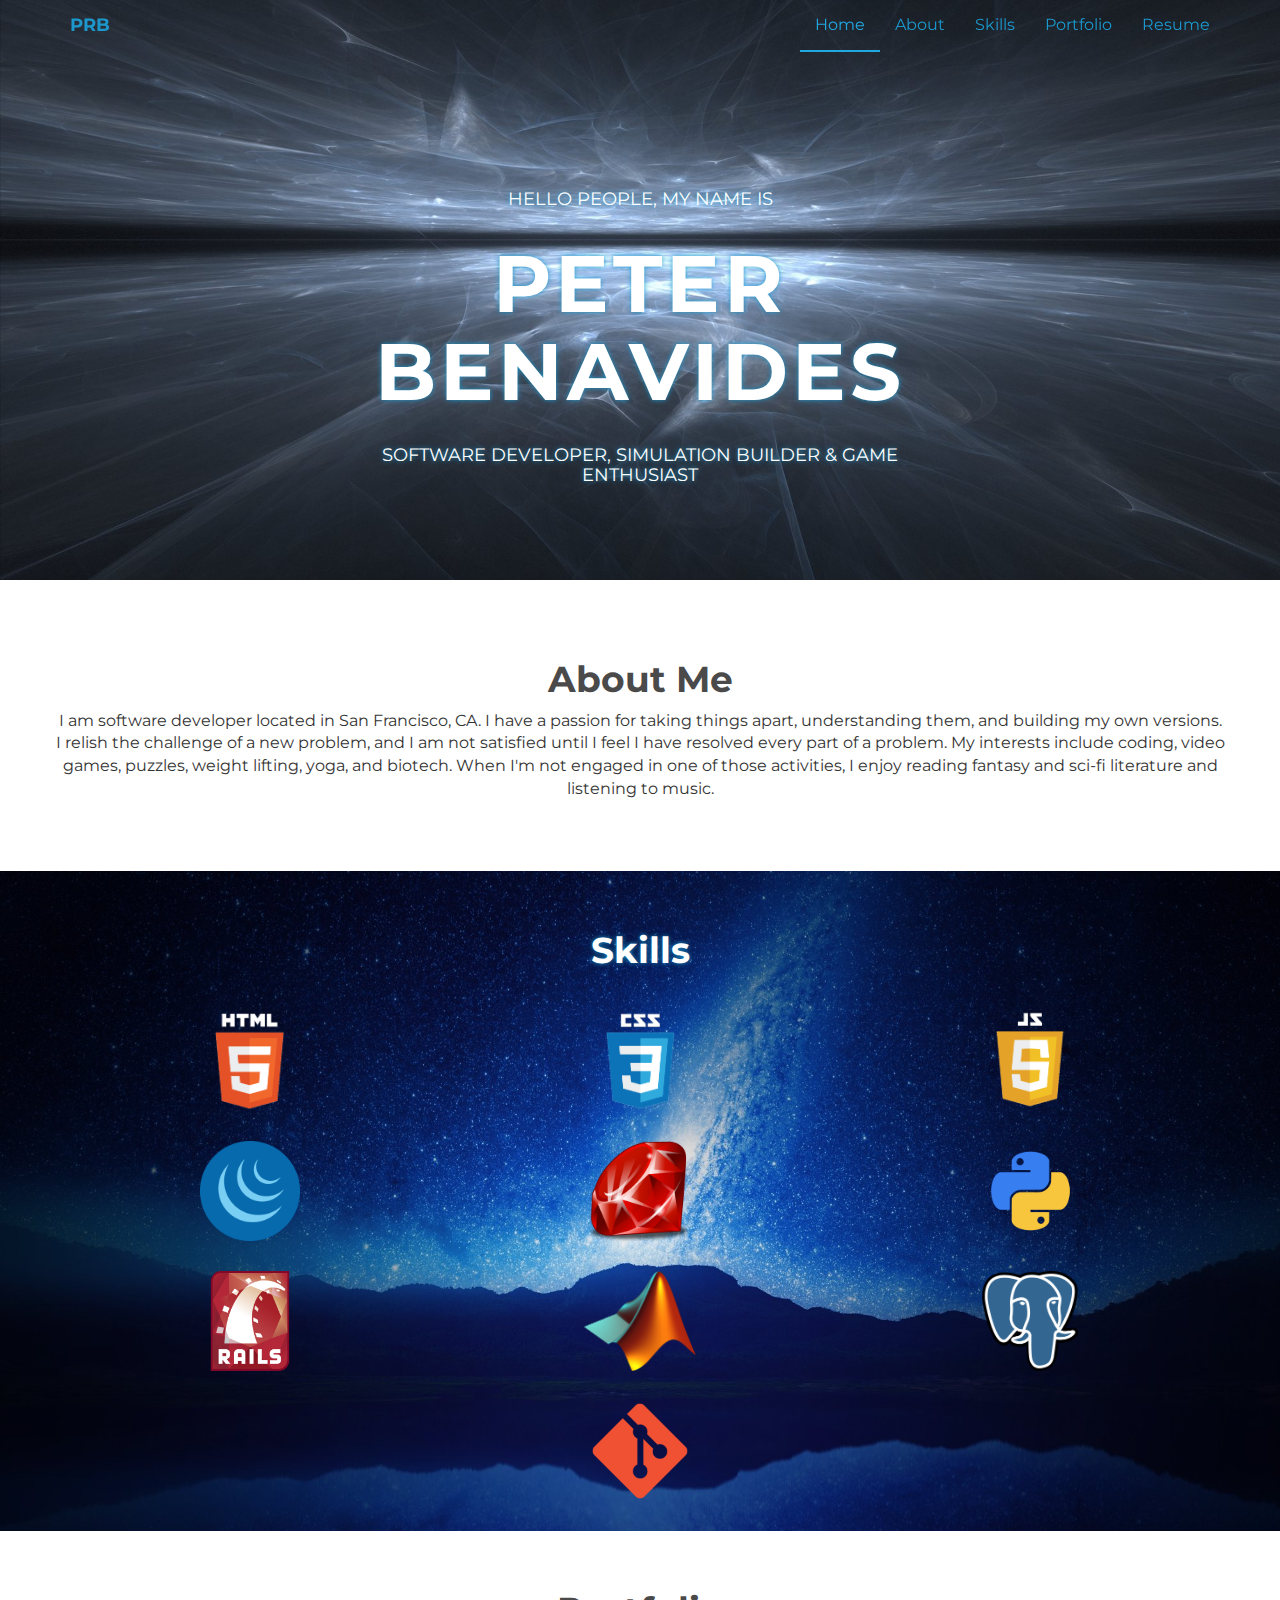
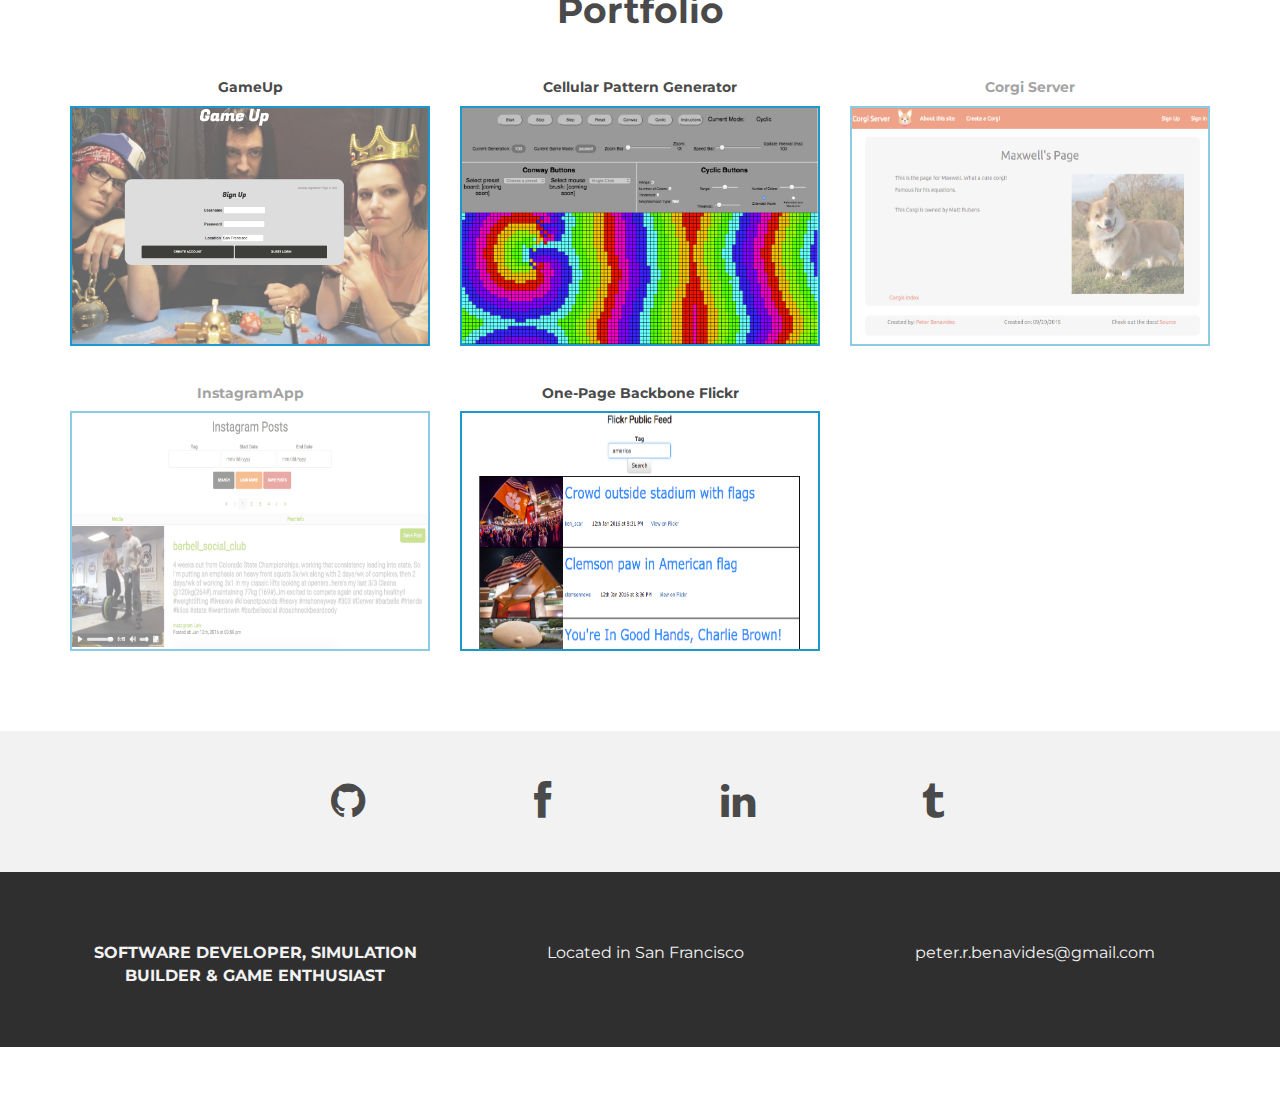
<file: index.html>
<!DOCTYPE html>
<html lang="en">
  <head>
    <meta charset="utf-8">
    <meta http-equiv="X-UA-Compatible" content="IE=edge">
    <meta name="viewport" content="width=device-width, initial-scale=1">
    <meta name="description" content="">
    <meta name="author" content="">
    <link rel="shortcut icon" href="assets/img/my_icon.gif">
    <script type="text/javascript" src="assets/js/animations.js"></script>

    <title>Peter Benavides on the Web</title>

    <!-- Bootstrap core CSS -->
    <link href="assets/css/bootstrap.css" rel="stylesheet">

    <!-- Custom styles for this template -->
    <link href="assets/css/style.css" rel="stylesheet">
    <link href="assets/css/font-awesome.min.css" rel="stylesheet">

    <!-- Just for debugging purposes. Don't actually copy this line! -->
    <!--[if lt IE 9]><script src="../../assets/js/ie8-responsive-file-warning.js"></script><![endif]-->

    <!-- HTML5 shim and Respond.js IE8 support of HTML5 elements and media queries -->
    <!--[if lt IE 9]>
      <script src="https://oss.maxcdn.com/libs/html5shiv/3.7.0/html5shiv.js"></script>
      <script src="https://oss.maxcdn.com/libs/respond.js/1.4.2/respond.min.js"></script>
    <![endif]-->
  </head>

  <body>

    <!-- Static navbar -->
    <div class="navbar navbar-default navbar-fixed-top" role="navigation">
      <div class="container">
        <div class="navbar-header">
          <button type="button" class="navbar-toggle" data-toggle="collapse" data-target=".navbar-collapse">
            <span class="sr-only">Toggle navigation</span>
            <span class="icon-bar"></span>
            <span class="icon-bar"></span>
            <span class="icon-bar"></span>
          </button>
          <a class="navbar-brand" href="#" id="brand-link">PRB</a>
        </div>
        <div class="navbar-collapse collapse">
          <ul class="nav navbar-nav navbar-right">
            <li class="active"><a href="#" id="home-link">Home</a></li>
            <li><a href="#" id="about-link">About</a></li>
            <li><a href="#" id="skills-link">Skills</a></li>
            <li><a href="#" id="works-link">Portfolio</a></li>
            <li><a href="/personal/PeterBenavidesResume.pdf">Resume</a></li>
          </ul>
        </div><!--/.nav-collapse -->
      </div>
    </div>


	<div id="headerwrap">
	    <div class="container">
			<div class="row">
				<div class="col-lg-6 col-lg-offset-3 header-text">
					<h4>HELLO PEOPLE, MY NAME IS</h4>
					<h1>PETER BENAVIDES</h1>
					<h4>SOFTWARE DEVELOPER, SIMULATION BUILDER & GAME ENTHUSIAST</h4>
				</div>
			</div><! --/row -->
	    </div> <!-- /container -->
	</div><! --/headerwrap -->

  <div class="container about-me-container">
    <div class="row centered mb">
      <h1>About Me</h1>
      <div class="col-lg-4-offset-4">
        I am software developer located in San Francisco, CA.  I have a passion for taking things apart, understanding them, and building my own versions. I relish the challenge of a new problem, and I am not satisfied until I feel I have resolved every part of a problem.
        My interests include coding, video games, puzzles, weight lifting, yoga, and biotech. When I'm not engaged in one of those activities, I enjoy reading fantasy and sci-fi literature and listening to music.
      </div>

    </div>
  </div>

  <div id="aboutwrap">
    <div class="container">
      <div class="row centered">
        <h1>Skills</h1>
        <div class="col-lg-4 col-md-4 col-sm-4 gallery">
          <img src="assets/img/badges/HTML.png" class="img-responsive" />
        </div>
        <div class="col-lg-4 col-md-4 col-sm-4 gallery">
          <img src="assets/img/badges/CSS.png" class="img-responsive" />
        </div>
        <div class="col-lg-4 col-md-4 col-sm-4 gallery">
          <img src="assets/img/badges/Javascript.png" class="img-responsive" />
        </div>
        <div class="col-lg-4 col-md-4 col-sm-4 gallery">
          <img src="assets/img/badges/jQuery.png" class="img-responsive" />
        </div>
        <div class="col-lg-4 col-md-4 col-sm-4 gallery">
          <img src="assets/img/badges/Ruby.png" class="img-responsive" />
        </div>
        <div class="col-lg-4 col-md-4 col-sm-4 gallery">
          <img src="assets/img/badges/Python.png" class="img-responsive" />
        </div>
        <div class="col-lg-4 col-md-4 col-sm-4 gallery">
          <img src="assets/img/badges/Rails.png" class="img-responsive" />
        </div>
        <div class="col-lg-4 col-md-4 col-sm-4 gallery">
          <img src="assets/img/badges/MATLAB.png" class="img-responsive" />
        </div>
        <div class="col-lg-4 col-md-4 col-sm-4 gallery">
          <img src="assets/img/badges/PostgreSQL.png" class="img-responsive" />
        </div>
        <div class="col-lg-12 col-md-12 col-sm-12 gallery">
          <img src="assets/img/badges/git.png" class="img-responsive" />
        </div>
      </div>
    </div>
  </div>

	<section id="works"></section>
	<div class="container">
		<div class="row centered portfolio-container mb">
			<h1>Portfolio</h1>

			<div class="col-lg-4 col-md-4 col-sm-4 gallery">
        <h5>GameUp</h5>
				<a href="http://game-up.herokuapp.com/"><img src="assets/img/portfolio/game-up.png" class="img-responsive"></a>
			</div>
			<div class="col-lg-4 col-md-4 col-sm-4 gallery">
        <h5>Cellular Pattern Generator</h5>
				<a href="CCA/GoL.html"><img src="assets/img/portfolio/CCA.png" class="img-responsive"></a>
			</div>
			<div class="col-lg-4 col-md-4 col-sm-4 gallery" style="pointer-events: none; opacity: 0.5">
        <h5>Corgi Server</h5>
				<a href="http://www.corgiserver.site"><img src="assets/img/portfolio/rails-lite.png" class="img-responsive"></a>
			</div>
      <div class="col-lg-4 col-md-4 col-sm-4 gallery" style="pointer-events: none; opacity: 0.5">
        <h5>InstagramApp</h5>
				<a href="http://peterinstagramapp.herokuapp.com"><img src="assets/img/portfolio/instagramapp.png" class="img-responsive"></a>
			</div>
      <div class="col-lg-4 col-md-4 col-sm-4 gallery">
        <h5>One-Page Backbone Flickr</h5>
				<a href="/backbone_scraper/index.html"><img src="assets/img/portfolio/backbone-one-page.png" class="img-responsive"></a>
			</div>
		</div><! --/row -->
	</div><! --/container -->

	<div id="social">
		<div class="container">
			<div class="row centered">
				<div class="col-lg-2 col-lg-offset-2">
					<a href="http://www.github.com/prb1222"><i class="fa fa-github"></i></a>
				</div>
				<div class="col-lg-2">
					<a href="#"><i class="fa fa-facebook"></i></a>
				</div>
				<div class="col-lg-2">
					<a href="http://www.linkedin.com/in/peterbenavides"><i class="fa fa-linkedin"></i></a>
				</div>
				<div class="col-lg-2">
					<a href="http://www.peterrbenavides.tumblr.com"><i class="fa fa-tumblr"></i></a>
				</div>

			</div><! --/row -->
		</div><! --/container -->
	</div><! --/social -->

	<div id="footerwrap">
		<div class="container">
			<div class="row centered">
				<div class="col-lg-4">
					<p><b>SOFTWARE DEVELOPER, SIMULATION BUILDER & GAME ENTHUSIAST</b></p>
				</div>

				<div class="col-lg-4">
					<p>Located in San Francisco</p>
				</div>
				<div class="col-lg-4">
					<p>peter.r.benavides@gmail.com</p>
				</div>
			</div>
		</div>
	</div><! --/footerwrap -->



    <!-- Bootstrap core JavaScript
    ================================================== -->
    <!-- Placed at the end of the document so the pages load faster -->
    <script src="https://ajax.googleapis.com/ajax/libs/jquery/1.11.0/jquery.min.js"></script>
    <script src="assets/js/bootstrap.min.js"></script>
    <script type="text/javascript">
      $(document).ready(function() {
        new PersonalSite.AnimationController();
      });
    </script>
  </body>
</html>
</file>
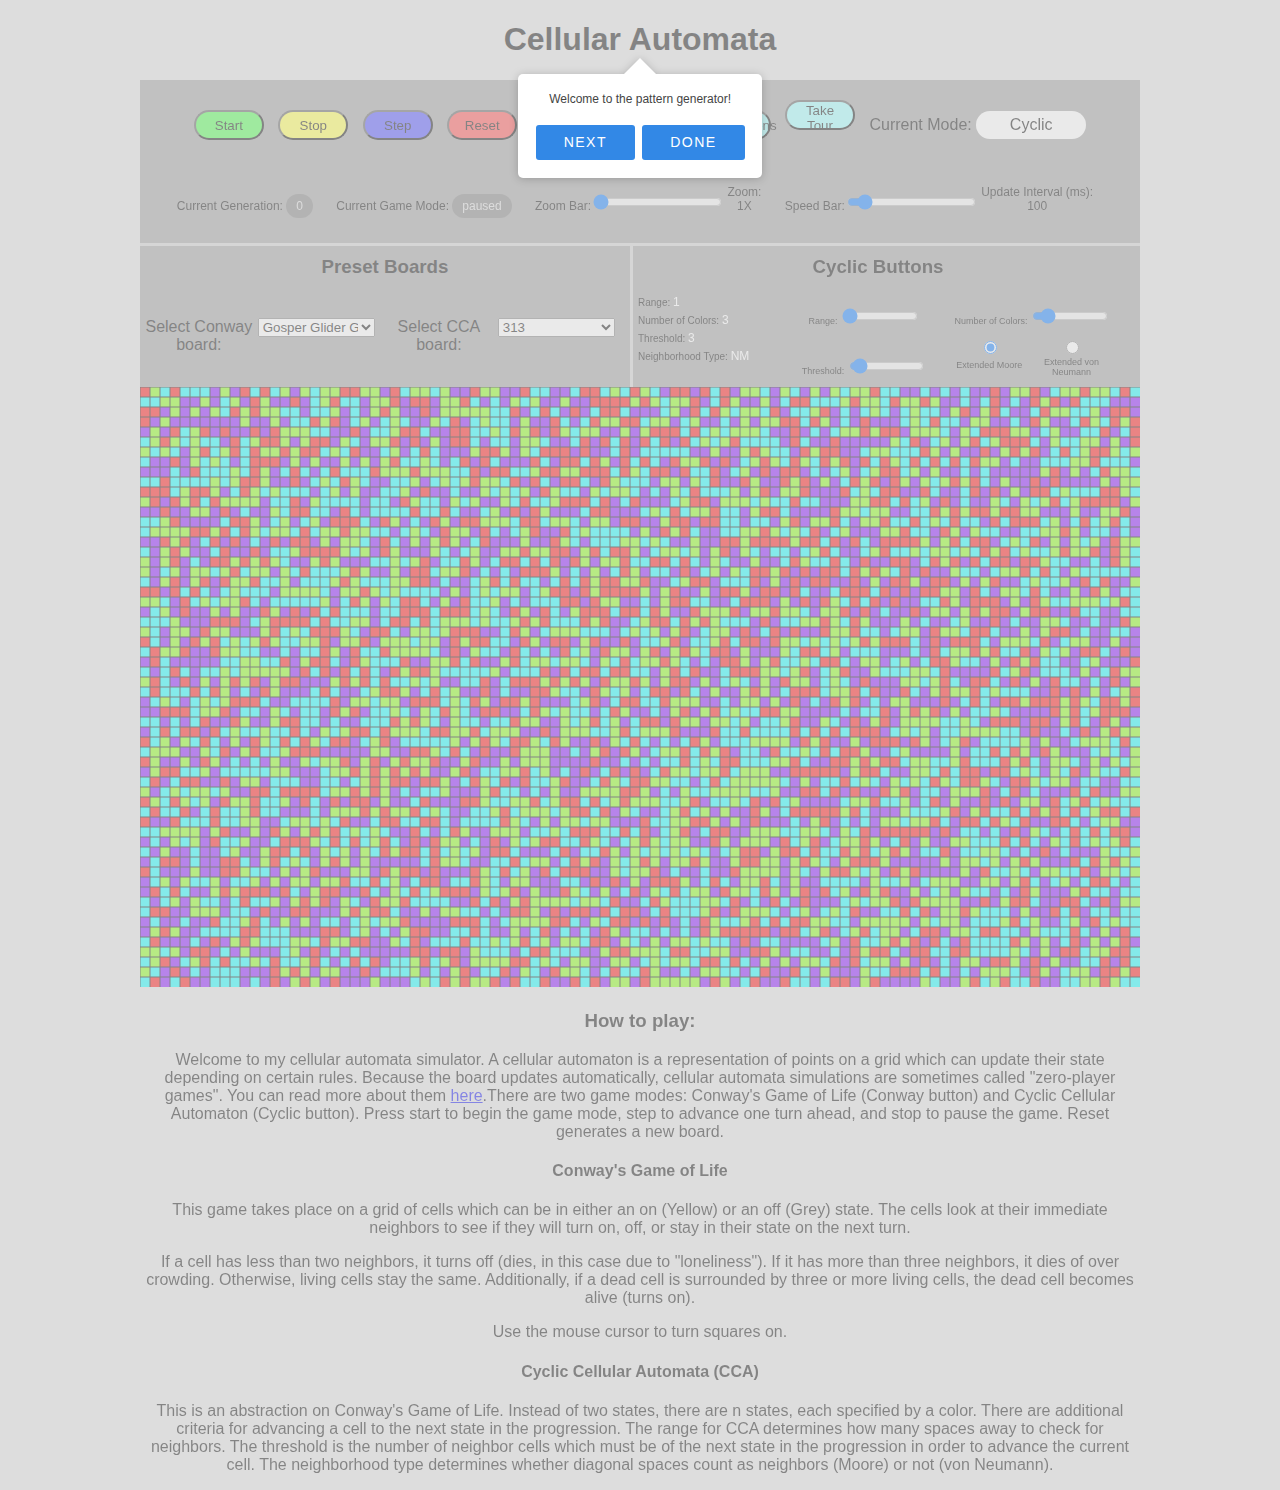
<file: CCA/GoL.html>
<!DOCTYPE html>
<html>
  <head>
    <meta charset="utf-8">
    <title>Conway's Game of Life</title>
    <link rel="stylesheet" type="text/css" href="./game.css">
    <link rel="stylesheet" type="text/css" href="shepherd/stylesheets/shepherd-theme-arrows.css" />
    <script src="./shepherd/javascripts/tether.js"></script>
    <script src="./shepherd/javascripts/shepherd.js"></script>
    <link rel="shortcut icon" href="../assets/img/my_icon.gif">
  </head>
  <body>
    <script src="https://ajax.googleapis.com/ajax/libs/jquery/2.1.3/jquery.min.js"></script>
    <script type="text/javascript" src="http://ajax.aspnetcdn.com/ajax/jquery.ui/1.8.10/jquery-ui.min.js"></script>
    <script src="./shepherd-tour.js"></script>
    <script src='./menubar.js'></script>
    <script src='./game.js'></script>
    <script src='./game-view.js'></script>
    <script src="./conway-designs.js"></script>
    <h1 class="header">Cellular Automata</h1>
    <div class="menu-bar-container">
      <div class="menu-bar">
        <div class="top-row">
          <div class="button-row">
            <button type="button" class="start-button">Start</button>
            <button type="button" class="stop-button">Stop</button>
            <button type="button" class="step-button">Step</button>
            <button type="button" class="reset-button">Reset</button>
            <button type="button" class="conway-button">Conway</button>
            <button type="button" class="cyclic-button">Cyclic</button>
            <button type="button" class="instructions-button">Instructions</button>
            <button type="button" class="tour-button">Take Tour</button>
            <div class="current-mode-status">Current Mode: <div class="current-mode">Cyclic</div></div>
          </div>
          <div class="input-range-row">
            <div class="generation-counter">
              Current Generation: <div class="counter">0</div>
            </div>
            <div class="game-mode">
              Current Game Mode: <div class="mode">paused</div>
            </div>
            <div class="zoom-collection">
              <label for="zoom-bar">Zoom Bar: </label><input type="range" class="slider" id="zoom-bar" min="0" max="100" value="0"/>
              <div class="zoom-status">
                Zoom: <div class="zoom">1X</div>
              </div>
            </div>
            <div class="speed-collection">
              <label for="speed-bar">Speed Bar: </label><input type="range" class="slider" id="speed-bar" min="10" max="1000" value="100"/>
              <div class="speed-status">
                Update Interval (ms): <div class="speed">100</div>
              </div>
            </div>
          </div>
        </div>
        <div class="bottom-row clear-fix">
          <div class="conway-buttons clear-fix">
            <h3>Preset Boards</h3>
            <div class="preset-dropdown-menu clear-fix">
              <div class="button-label">
                Select Conway board:
              </div>
              <select id="conway-options" class="preset-dropdown" >
                <option value="">Blank Board</option>
                <option value="gosper-gun" selected>Gosper Glider Gun</option>
                <option value="b52-gun">B25 Glider Gun</option>
                <option value="acorn">Acorn</option>
                <option value="garden-of-eden">Garden of Eden</option>
                <option value="garden-of-eden2">Garden of Eden II</option>
                <option value="weekender">Weekender</option>
                <option value="dragon">Dragon</option>
                <option value="seal">Seal</option>
                <option value="beehive-hassler">Beehive Hassler</option>
                <option value="toad-hassler">Toad Hassler</option>
                <option value="switch-engine">Switch Engine</option>
                <option value="chicken-wire">Chicken Wire</option>
                <option value="noahs-ark">Noah's Ark</option>
              </select>
            </div>
            <div class="cursor-painter clear-fix">
              <div class="button-label">
                Select CCA board:
              </div>
              <select id="cyclic-options" class="preset-dropdown" >
                <option value="R1/T3/C3/NM" selected>313</option>
                <option value="R2/T11/C3/NM">3-color bootstrap</option>
                <option value="R3/T10/C2/NN">Amoeba</option>
                <option value="R1/T1/C14/NN">CCA</option>
                <option value="R2/T5/C3/NN">Cubism</option>
                <option value="R3/T5/C8/NM">Cyclic Spirals</option>
                <option value="R2/T9/C4/NM">Fossil Debris</option>
                <option value="R1/T2/C4/NM">Imperfect</option>
                <option value="R2/T10/C3/NM">Lava Lamp</option>
                <option value="R2/T3/C5/NN">Maps</option>
                <option value="R1/T3/C4/NM">Perfect</option>
                <option value="R2/T2/C6/NN">Squarish Spirals</option>
                <option value="R3/T4/C5/NN">Strips</option>
                <option value="R2/T5/C8/NM">Turbulent Phase</option>
              </select>
            </div>
          </div>
          <div class="cyclic-buttons clear-fix">
            <h3>Cyclic Buttons</h3>
            <div class="cyclic-status-row clear-fix">
              <ul class="status-list">
                <li class="range-row">Range: <div class="status-input-field" id="range-status">1</div></li>
                <li class="num-colors-row">Number of Colors: <div class="status-input-field" id="num-colors-status">3</div></li>
                <li class="threshold-row">Threshold: <div class="status-input-field" id="threshold-status">3</div></li>
                <li class="neighborhood-row">Neighborhood Type: <div class="status-input-field" id="neighborhood-status">NM</div></li>
              </ul>
            </div>
            <div class="cyclic-input-row clear-fix">
              <div class="cyclic-top-row clear-fix">
                <div class="range-selector">
                  <label for="cyclic-range-bar">Range: </label><input type="range" class="slider" id="cyclic-range-bar" min="1" max="5" value="1">
                </div>
                <div class="num-colors-selector">
                  <label for="num-colors-bar">Number of Colors: </label><input type="range" class="slider" id="num-colors-bar" min="1" max="16" value="3">
                </div>
              </div>
              <div class="cyclic-bottom-row clear-fix">
                <div class="threshold-selector">
                  <label for="cyclic-threshold-bar">Threshold: </label><input type="range" class="slider" id="cyclic-threshold-bar" min="1" max="36" value="3">
                </div>
                <div class="neighborhood-type clear-fix">
                  <div class="checkbox-input-container">
                    <input type="radio" name="neighborhood-boxes" class="checkbox" id="moore-box" value="extended-moore" checked>
                    <div class="checkbox-label">
                      Extended Moore
                    </div>
                  </div>
                  <div class="checkbox-input-container">
                    <input type="radio" name="neighborhood-boxes" class="checkbox" id="neumann-box" value="extended-neumann">
                    <div class="checkbox-label">
                      Extended von Neumann
                    </div>
                  </div>
                </div>
              </div>
            </div>
          </div>
        </div>
      </div>
      <canvas></canvas>
      <div id="instructions-tab">
        <h3>
          How to play:
        </h3>
        <p>
          Welcome to my cellular automata simulator. A cellular automaton is a representation of points on a grid which can update their state depending on certain rules. Because the board updates automatically, cellular automata simulations are sometimes called "zero-player games". You can read more about them <a href="https://en.wikipedia.org/wiki/Cellular_automaton">here</a>.There are two game modes: Conway's Game of Life (Conway button) and Cyclic Cellular Automaton (Cyclic button). Press start to begin the game mode, step to advance one turn ahead, and stop to pause the game. Reset generates a new board.
        </p>

        <h4>Conway's Game of Life</h4>
        <p>
          This game takes place on a grid of cells which can be in either an on (Yellow) or an off (Grey) state. The cells look at their immediate neighbors to see if they will turn on, off, or stay in their state on the next turn.
        </p>
        <p>
          If a cell has less than two neighbors, it turns off (dies, in this case due to "loneliness"). If it has more than three neighbors, it dies of over crowding. Otherwise, living cells stay the same. Additionally, if a dead cell is surrounded by three or more living cells, the dead cell becomes alive (turns on).
        </p>
        <p>
          Use the mouse cursor to turn squares on.
        </p>

        <h4>Cyclic Cellular Automata (CCA)</h4>
        <p>
          This is an abstraction on Conway's Game of Life. Instead of two states, there are n states, each specified by a color. There are additional criteria for advancing a cell to the next state in the progression. The range for CCA determines how many spaces away to check for neighbors. The threshold is the number of neighbor cells which must be of the next state in the progression in order to advance the current cell. The neighborhood type determines whether diagonal spaces count as neighbors (Moore) or not (von Neumann).
        </p>
      </div>
    </div>
    <script>
      $(document).ready(function () {
        var canvasEl = document.getElementsByTagName("canvas")[0];
        $('.menu-bar-container').css('width', GameOfLife.Board.DIM_X);
        canvasEl.width = GameOfLife.View.CANVAS_DIM_X;
        canvasEl.height = GameOfLife.View.CANVAS_DIM_Y;
        var ctx = canvasEl.getContext("2d");
        var game = new GameOfLife.Board({numX: 100, numY: 60});
        new GameOfLife.View(game);
      });
    </script>
  </body>
</html>
</file>
<file: assets/css/style.css>
/*
 * Author: Carlos Alvarez
 * URL: http://Alvarez.is
 *
 * Project Name: NYC Design
 * Version: 1.0
 * Date: 04-20-2014
 * URL:
 */


/* ==========================================================================
   Base Styles, Bootstrap Modifications & Fonts Import
   ========================================================================== */

@import url(http://fonts.googleapis.com/css?family=Montserrat:400,700);


::-moz-selection {
    background: #c2e1f2;
    color: #65c3ea;
    text-shadow: none;
}

::selection {
    background: #1c98cd;
    color: #65c3ea;
    text-shadow: none;
}

/*
 * A better looking default horizontal rule
 */

 hr {
    display: block;
    height: 1px;
    border: 0;
    border-top: 1px solid #ccc;
    margin: 1em 0;
    padding: 0;
}

.centered {
	text-align: center
}

.mt {
	margin-top: 80px;
}

.mb {
	margin-bottom: 80px;
}

/* ==========================================================================
   General styles
   ========================================================================== */


body {
    font-family: 'Montserrat', sans-serif;
    font-weight: 400;
    font-size: 16px;

    -webkit-font-smoothing: antialiased;
    -webkit-overflow-scrolling: touch;
}

h1, h2, h3, h4, h5, h6 {
	font-weight: 700;
    color: #4a4a4a;
}


.navbar-brand {
	font-weight: 700;
}

.navbar-default .navbar-brand {
	color: #1c98cd;
}

.navbar-default {
	background-color: transparent;
	border-color: transparent;
}

.navbar-default .navbar-nav > .active > a, .navbar-default .navbar-nav > .active > a:hover, .navbar-default .navbar-nav > .active > a:focus {
	color: #22a8e1;
	background-color: transparent;
	border-bottom: 2px solid #22a8e1;
}

.navbar-default .navbar-nav > li > a {
	color: #1c98cd;
}

/* ==========================================================================
   Wrap Sections
   ========================================================================== */

#headerwrap {
	background: url(../img/back.jpg) no-repeat center top;
	margin-top: -70px;
	padding-top: 250px;
	text-align:center;
	background-attachment: relative;
	background-position: center center;
	min-height: 650px;
	width: 100%;

    -webkit-background-size: 100%;
    -moz-background-size: 100%;
    -o-background-size: 100%;
    background-size: 100%;

    -webkit-background-size: cover;
    -moz-background-size: cover;
    -o-background-size: cover;
    background-size: cover;
}

#headerwrap h1 {
	color:#ffffff;
	padding-top: 10px;
	padding-bottom: 20px;
	letter-spacing: 4px;
	font-size: 80px;
	font-weight: bold;
}

#headerwrap h4 {
	font-weight: 400;
	color: #ffffff
}

#social {
	padding-top: 50px;
	padding-bottom: 50px;
	background-color: #f2f2f2;
}

#social i {
	font-size: 40px;
	color: #4a4a4a
}

#social i:hover {
	color: #1c98cd
}

#footerwrap {
	padding-top: 70px;
	padding-bottom: 50px;
	background-color: #2f2f2f;
}

#footerwrap p {
	color: #f2f2f2;
	margin-left: 10px;
}

#workwrap {
	background: url(../img/work.jpg) no-repeat center top;
	margin-top: -70px;
	padding-top: 250px;
	text-align:center;
	background-attachment: relative;
	background-position: center center;
	min-height: 650px;
	width: 100%;

    -webkit-background-size: 100%;
    -moz-background-size: 100%;
    -o-background-size: 100%;
    background-size: 100%;

    -webkit-background-size: cover;
    -moz-background-size: cover;
    -o-background-size: cover;
    background-size: cover;
}

#workwrap h1 {
	color:#ffffff;
	padding-top: 10px;
	padding-bottom: 20px;
	letter-spacing: 4px;
	font-size: 80px;
	font-weight: bold;
}

#workwrap h4 {
	font-weight: 400;
	color: #ffffff
}

#aboutwrap {
	background: url(../img/rsz_space.jpg) no-repeat center top;
	margin-top: -70px;
	padding-top: 40px;
  padding-bottom: 30px;
	text-align:center;
	background-attachment: relative;
	background-position: center center;
	min-height: 550px;
	width: 100%;

    -webkit-background-size: 100%;
    -moz-background-size: 100%;
    -o-background-size: 100%;
    background-size: 100%;

    -webkit-background-size: cover;
    -moz-background-size: cover;
    -o-background-size: cover;
    background-size: cover;
    font-weight: 400;
  	color: #ffffff
}




/* Gallery */
.gallery {
	margin-top: 30px;
}

.gallery img:hover {
	opacity: 0.4;
}

.header-text > h1, .header-text > h4{
  text-shadow: 0px 0px 5px #1c98cd;
}

.about-me-container {
  margin-bottom: 60px;
  margin-top: 60px;
}

#aboutwrap h1, #aboutwrap > div > div > div{
  color: #ffffff;
  text-shadow: 0px 0px 5px #1c98cd;
}

.portfolio-container {
  margin-top: 40px;
}

div.gallery > img.img-responsive {
  max-height: 100px;
  margin-left: auto;
  margin-right: auto;
}

.portfolio-container img {
  border: 2px solid #1c98cd;
  width: 360px;
  height: 240px;
}
</file>
<file: CCA/game.css>
* {
  font-family: helvetica;
}

h1, a{
  margin-left: auto;
  margin-right: auto;
  display: block;
  font-family: helvetica;
}

.cell {
  border: 1px solid gray;
  width: 10px;
  height: 10px;
  background-color: #ccc;
  display: inline-block;
}

.row {
  padding: 0;
  height: 12px;
}

body {
  text-align: center;
}

.game {
  padding-bottom: 15px;
}


.apple {
  background-color: red;
}

.menu-bar {
  position: relative;
  width: 100%;
  background-color: #999;
}

.menu-bar-container {
  position: absolute;
  left: 50%;
  transform: translateX(-50%);
}

.input-range-row {
  display: block;
  padding-top: 10px;
  padding-bottom: 10px;
  border-bottom: 3px solid #ccc;
  font-size: 12px;
}

.input-range-row > * {
  display: inline-block;
  padding: 5px;
  margin-right: 10px;
  margin-top: 10px;
  margin-bottom: 10px;
  height: 100%;
}

.zoom-collection > *, .speed-collection > * {
  display: inline-block;
}

.counter, .mode {
  display: inline-block;
  color: #ddd;
  background-color: #777;
  border-radius: 25px;
  padding-left: 10px;
  padding-right: 10px;
  padding-top: 5px;
  padding-bottom: 5px;
}

.bottom-row {
  height: 141px;
}

.conway-buttons, .cyclic-buttons {
  display: inline-block;
  width: 49%;
  height: 141px;
  float: left;
}

.conway-buttons {
  border-right: 3px solid #ccc;
}

.conway-buttons > * {
  display: inline-block;
  width: 49%;
  float: left;
  margin-top: 41px;
}

.cyclic-status-row > *, .cyclic-top-row > *, .cyclic-bottom-row > * {
  display: inline-block;
  width: 49%;
  float: left;
  text-align: center;
  margin: 0px auto 0px auto;
}

.cyclic-status-row, .cyclic-input-row {
  float: left;
  height: 100px;
}

.cyclic-status-row {
  width: 30%;
}

.cyclic-input-row {
  width: 70%;
}

.cyclic-top-row, .cyclic-bottom-row {
  height: 50px;
  width: 100%;
}

.cyclic-top-row > *, .cyclic-bottom-row > * {
  width: 49%;
}

.cyclic-top-row > div > label, .cyclic-bottom-row > div > label {
  font-size: 9px;
  width: 30%;
}

.cyclic-top-row input.slider, .cyclic-bottom-row input.slider{
  width: 45%;
}

li > div {
  display: inline-block;
  color: white;
  font-size: 12px;
}

li {
  padding-top: 2px;
  padding-bottom: 2px;
  font-size: 10px;
  font-color: #ccc;
  list-style-type: none;
  text-align: left;
}

ul.status-list {
  float: left;
  padding: 5px;
  width: 100%;
}

div.range-selector > *, div.num-colors-selector > *, div.threshold-selector > *, div.neighborhood-type > *{
  text-align: center;
  margin-top: 20px;
  font-size: 12px;
}

.neighborhood-type {
  font-size: 12px;
}

.checkbox-label, input.checkbox {
  display: inline-block;
  font-size: 9px;
}

.neighborhood-type > .checkbox-input-container {
  display: inline-block;
  width: 49%;
  float: left;
  margin-top: 0px;
}

div.button-row > button {
  width: 70px;
  height: 30px;
  margin-top: 10px;
  margin-right: 10px;
  margin-bottom: 10px;
  border-radius: 25px;
}

.button-row > * {
  outline: none;
}

.button-row {
  padding-top: 10px;
  padding-bottom: 10px;
}

div.button-row > button:hover {
  box-shadow: 0px 0px 5px black;
}

.info {
  display: inline-block;
  font-family: helvetica;
  color: white;
}

.info > div {
  display: inline-block;
}

button, input {
  display: inline-block;
}

.clear-fix::after {
  clear: both;
  display: block;
  content: "";
}

.preset-dropdown, .button-label {
  float: left;
  width: 49%;
}

.current-mode {
  display: inline-block;
  width: 100px;
  background-color: #fff;
  border-radius: 25px;
  padding: 5px;
}

.current-mode-status {
  display: inline-block;
}

.conway-buttons > h3, .cyclic-buttons > h3 {
  display: block;
  margin: 0px;
  margin-top: 10px;
  margin-bottom: 10px;
  clear: both;
  width: 100%;
  text-align: center;
}

.conway-buttons > * {
  margin: 0px;
}

p > a {
  display: inline-block;
}

.conway-button, .cyclic-button {
  background-color: #ffa500;
}

.instructions-button, .tour-button {
  background-color: #9ff;
}

.start-button {
  background-color: #4f4;
}

.stop-button {
  background-color: #ff4;
}

.step-button {
  background-color: #44f;
}

.reset-button {
  background-color: #f44;
}

.inactive {
  opacity: 0.4;
  pointer-events: none;
}

.conway-buttons > div {
  margin-top: 30px;
}

body {
  background-color: #ddd;
}

.shepherd-step > .shepherd-content > .shepherd-text > p {
  font-size: 12px;
}
</file>
<file: CCA/shepherd/stylesheets/shepherd-theme-arrows.css>
.shepherd-element, .shepherd-element:after, .shepherd-element:before, .shepherd-element *, .shepherd-element *:after, .shepherd-element *:before {
  -webkit-box-sizing: border-box;
  -moz-box-sizing: border-box;
  box-sizing: border-box; }

.shepherd-element {
  position: absolute;
  display: none; }

.shepherd-element.shepherd-open {
  display: block; }

.shepherd-element.shepherd-theme-arrows {
  max-width: 100%;
  max-height: 100%; }

.shepherd-element.shepherd-theme-arrows .shepherd-content {
  -webkit-border-radius: 5px;
  -moz-border-radius: 5px;
  -ms-border-radius: 5px;
  -o-border-radius: 5px;
  border-radius: 5px;
  position: relative;
  font-family: inherit;
  background: white;
  color: #444444;
  padding: 1em;
  font-size: 1.1em;
  line-height: 1.5em;
  -webkit-transform: translateZ(0);
  -moz-transform: translateZ(0);
  -ms-transform: translateZ(0);
  -o-transform: translateZ(0);
  transform: translateZ(0);
  -webkit-filter: drop-shadow(0 1px 4px rgba(0, 0, 0, 0.2));
  -moz-filter: drop-shadow(0 1px 4px rgba(0, 0, 0, 0.2));
  filter: drop-shadow(0 1px 4px rgba(0, 0, 0, 0.2)); }

.shepherd-element.shepherd-theme-arrows .shepherd-content:before {
  content: "";
  display: block;
  position: absolute;
  width: 0;
  height: 0;
  border-color: transparent;
  border-width: 16px;
  border-style: solid; }

.shepherd-element.shepherd-theme-arrows.shepherd-element-attached-bottom.shepherd-element-attached-center .shepherd-content {
  margin-bottom: 16px; }

.shepherd-element.shepherd-theme-arrows.shepherd-element-attached-bottom.shepherd-element-attached-center .shepherd-content:before {
  top: 100%;
  left: 50%;
  margin-left: -16px;
  border-top-color: white; }

.shepherd-element.shepherd-theme-arrows.shepherd-element-attached-top.shepherd-element-attached-center .shepherd-content {
  margin-top: 16px; }

.shepherd-element.shepherd-theme-arrows.shepherd-element-attached-top.shepherd-element-attached-center .shepherd-content:before {
  bottom: 100%;
  left: 50%;
  margin-left: -16px;
  border-bottom-color: white; }

.shepherd-element.shepherd-theme-arrows.shepherd-element-attached-right.shepherd-element-attached-middle .shepherd-content {
  margin-right: 16px; }

.shepherd-element.shepherd-theme-arrows.shepherd-element-attached-right.shepherd-element-attached-middle .shepherd-content:before {
  left: 100%;
  top: 50%;
  margin-top: -16px;
  border-left-color: white; }

.shepherd-element.shepherd-theme-arrows.shepherd-element-attached-left.shepherd-element-attached-middle .shepherd-content {
  margin-left: 16px; }

.shepherd-element.shepherd-theme-arrows.shepherd-element-attached-left.shepherd-element-attached-middle .shepherd-content:before {
  right: 100%;
  top: 50%;
  margin-top: -16px;
  border-right-color: white; }

.shepherd-element.shepherd-theme-arrows.shepherd-element-attached-top.shepherd-element-attached-left.shepherd-target-attached-bottom .shepherd-content {
  margin-top: 16px; }

.shepherd-element.shepherd-theme-arrows.shepherd-element-attached-top.shepherd-element-attached-left.shepherd-target-attached-bottom .shepherd-content:before {
  bottom: 100%;
  left: 16px;
  border-bottom-color: white; }

.shepherd-element.shepherd-theme-arrows.shepherd-element-attached-top.shepherd-element-attached-right.shepherd-target-attached-bottom .shepherd-content {
  margin-top: 16px; }

.shepherd-element.shepherd-theme-arrows.shepherd-element-attached-top.shepherd-element-attached-right.shepherd-target-attached-bottom .shepherd-content:before {
  bottom: 100%;
  right: 16px;
  border-bottom-color: white; }

.shepherd-element.shepherd-theme-arrows.shepherd-element-attached-bottom.shepherd-element-attached-left.shepherd-target-attached-top .shepherd-content {
  margin-bottom: 16px; }

.shepherd-element.shepherd-theme-arrows.shepherd-element-attached-bottom.shepherd-element-attached-left.shepherd-target-attached-top .shepherd-content:before {
  top: 100%;
  left: 16px;
  border-top-color: white; }

.shepherd-element.shepherd-theme-arrows.shepherd-element-attached-bottom.shepherd-element-attached-right.shepherd-target-attached-top .shepherd-content {
  margin-bottom: 16px; }

.shepherd-element.shepherd-theme-arrows.shepherd-element-attached-bottom.shepherd-element-attached-right.shepherd-target-attached-top .shepherd-content:before {
  top: 100%;
  right: 16px;
  border-top-color: white; }

.shepherd-element.shepherd-theme-arrows.shepherd-element-attached-top.shepherd-element-attached-right.shepherd-target-attached-left .shepherd-content {
  margin-right: 16px; }

.shepherd-element.shepherd-theme-arrows.shepherd-element-attached-top.shepherd-element-attached-right.shepherd-target-attached-left .shepherd-content:before {
  top: 16px;
  left: 100%;
  border-left-color: white; }

.shepherd-element.shepherd-theme-arrows.shepherd-element-attached-top.shepherd-element-attached-left.shepherd-target-attached-right .shepherd-content {
  margin-left: 16px; }

.shepherd-element.shepherd-theme-arrows.shepherd-element-attached-top.shepherd-element-attached-left.shepherd-target-attached-right .shepherd-content:before {
  top: 16px;
  right: 100%;
  border-right-color: white; }

.shepherd-element.shepherd-theme-arrows.shepherd-element-attached-bottom.shepherd-element-attached-right.shepherd-target-attached-left .shepherd-content {
  margin-right: 16px; }

.shepherd-element.shepherd-theme-arrows.shepherd-element-attached-bottom.shepherd-element-attached-right.shepherd-target-attached-left .shepherd-content:before {
  bottom: 16px;
  left: 100%;
  border-left-color: white; }

.shepherd-element.shepherd-theme-arrows.shepherd-element-attached-bottom.shepherd-element-attached-left.shepherd-target-attached-right .shepherd-content {
  margin-left: 16px; }

.shepherd-element.shepherd-theme-arrows.shepherd-element-attached-bottom.shepherd-element-attached-left.shepherd-target-attached-right .shepherd-content:before {
  bottom: 16px;
  right: 100%;
  border-right-color: white; }

.shepherd-element.shepherd-theme-arrows.shepherd-element-attached-top.shepherd-element-attached-center.shepherd-has-title .shepherd-content:before, .shepherd-element.shepherd-theme-arrows.shepherd-element-attached-top.shepherd-element-attached-right.shepherd-target-attached-bottom.shepherd-has-title .shepherd-content:before, .shepherd-element.shepherd-theme-arrows.shepherd-element-attached-top.shepherd-element-attached-left.shepherd-target-attached-bottom.shepherd-has-title .shepherd-content:before {
  border-bottom-color: #eeeeee; }

.shepherd-element.shepherd-theme-arrows.shepherd-has-title .shepherd-content header {
  background: #eeeeee;
  padding: 1em; }

.shepherd-element.shepherd-theme-arrows.shepherd-has-title .shepherd-content header a.shepherd-cancel-link {
  padding: 0;
  margin-bottom: 0; }

.shepherd-element.shepherd-theme-arrows.shepherd-has-cancel-link .shepherd-content header h3 {
  float: left; }

.shepherd-element.shepherd-theme-arrows .shepherd-content {
  padding: 0; }

.shepherd-element.shepherd-theme-arrows .shepherd-content * {
  font-size: inherit; }

.shepherd-element.shepherd-theme-arrows .shepherd-content header {
  *zoom: 1;
  -webkit-border-radius: 5px 5px 0 0;
  -moz-border-radius: 5px 5px 0 0;
  -ms-border-radius: 5px 5px 0 0;
  -o-border-radius: 5px 5px 0 0;
  border-radius: 5px 5px 0 0; }

.shepherd-element.shepherd-theme-arrows .shepherd-content header:after {
  content: "";
  display: table;
  clear: both; }

.shepherd-element.shepherd-theme-arrows .shepherd-content header h3 {
  margin: 0;
  line-height: 1;
  font-weight: normal; }

.shepherd-element.shepherd-theme-arrows .shepherd-content header a.shepherd-cancel-link {
  float: right;
  text-decoration: none;
  font-size: 1.25em;
  line-height: 0.8em;
  font-weight: normal;
  color: rgba(0, 0, 0, 0.5);
  opacity: 0.25;
  position: relative;
  top: 0.1em;
  padding: 0.8em;
  margin-bottom: -0.8em; }

.shepherd-element.shepherd-theme-arrows .shepherd-content header a.shepherd-cancel-link:hover {
  opacity: 1; }

.shepherd-element.shepherd-theme-arrows .shepherd-content .shepherd-text {
  padding: 1em; }

.shepherd-element.shepherd-theme-arrows .shepherd-content .shepherd-text p {
  margin: 0 0 0.5em 0;
  line-height: 1.3em; }

.shepherd-element.shepherd-theme-arrows .shepherd-content .shepherd-text p:last-child {
  margin-bottom: 0; }

.shepherd-element.shepherd-theme-arrows .shepherd-content footer {
  padding: 0 1em 1em; }

.shepherd-element.shepherd-theme-arrows .shepherd-content footer .shepherd-buttons {
  text-align: center;
  list-style: none;
  padding: 0;
  margin: 0; }

.shepherd-element.shepherd-theme-arrows .shepherd-content footer .shepherd-buttons li {
  display: inline;
  padding: 0;
  margin: 0; }

.shepherd-element.shepherd-theme-arrows .shepherd-content footer .shepherd-buttons li .shepherd-button {
  display: -moz-inline-stack;
  display: inline-block;
  vertical-align: middle;
  *vertical-align: auto;
  zoom: 1;
  *display: inline;
  -webkit-border-radius: 3px;
  -moz-border-radius: 3px;
  -ms-border-radius: 3px;
  -o-border-radius: 3px;
  border-radius: 3px;
  cursor: pointer;
  border: 0;
  margin: 0 0.5em 0 0;
  font-family: inherit;
  text-transform: uppercase;
  letter-spacing: 0.1em;
  font-size: 0.8em;
  line-height: 1em;
  padding: 0.75em 2em;
  background: #3288e6;
  color: white; }

.shepherd-element.shepherd-theme-arrows .shepherd-content footer .shepherd-buttons li .shepherd-button.shepherd-button-secondary {
  background: #eeeeee;
  color: #888888; }

.shepherd-element.shepherd-theme-arrows .shepherd-content footer .shepherd-buttons li:last-child .shepherd-button {
  margin-right: 0; }

/*# sourceMappingURL=shepherd-theme-arrows.css.map */
</file>
